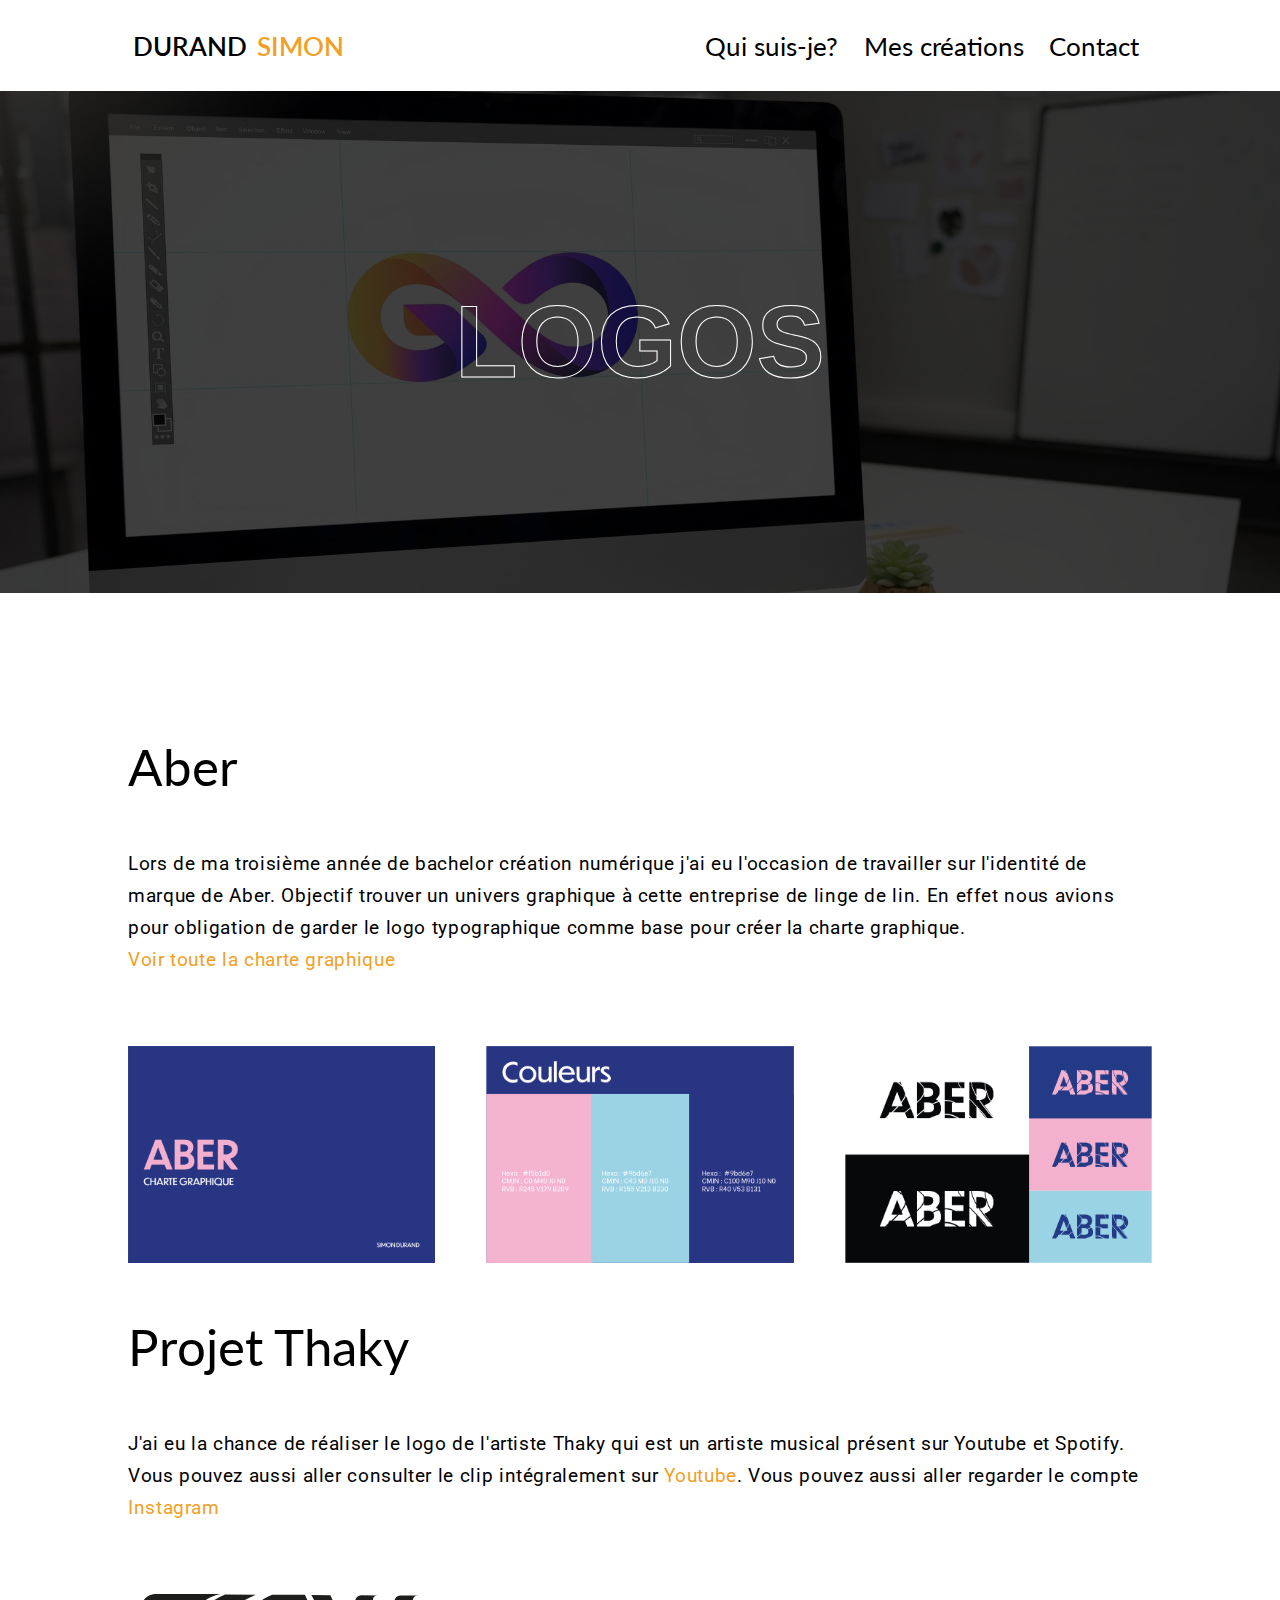
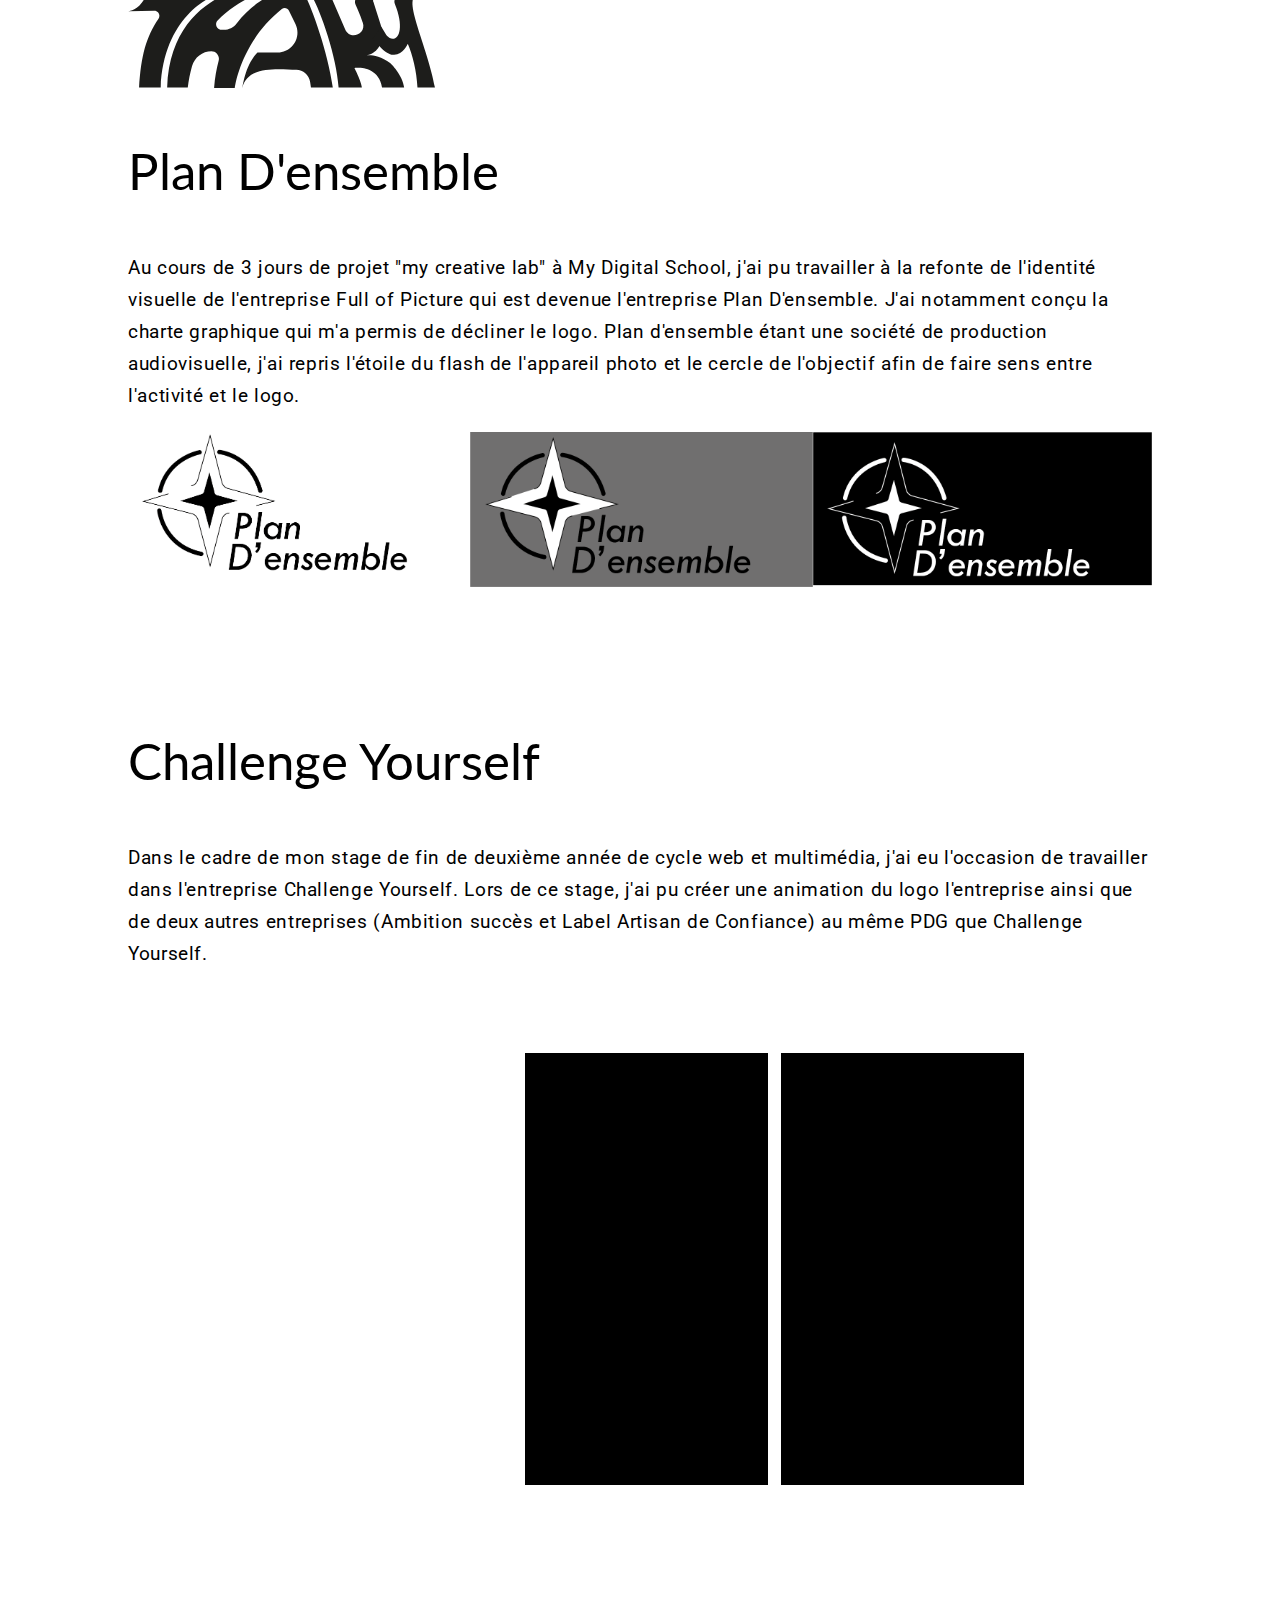
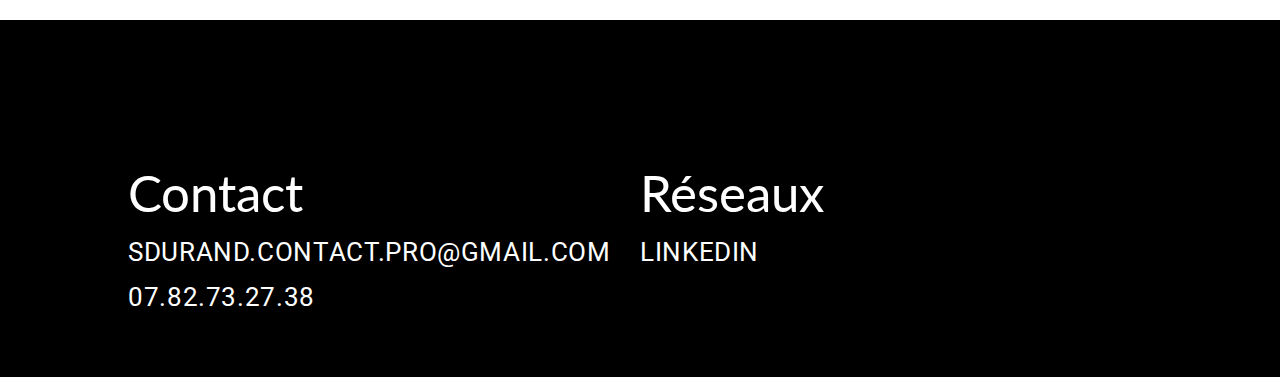
<file: logo.html>
<!DOCTYPE html>
<lang="en">
<link>
<meta charset="UTF-8">
<meta http-equiv="X-UA-Compatible" content="IE=edge">
<meta name="viewport" content="width=device-width, initial-scale=1.0">
<meta name="description" content="description de la page">
<link rel="stylesheet" href="css/style.css">
<link rel="preconnect" href="https://fonts.googleapis.com">
<link rel="preconnect" href="https://fonts.gstatic.com" crossorigin>
<link href="https://fonts.googleapis.com/css2?family=Exo+2:ital,wght@0,100..900;1,100..900&family=Lato:ital,wght@0,100;0,300;0,400;0,700;0,900;1,100;1,300;1,400;1,700;1,900&display=swap" rel="stylesheet">
<link rel="preconnect" href="https://fonts.googleapis.com">
<link rel="preconnect" href="https://fonts.gstatic.com" crossorigin>
<link href="https://fonts.googleapis.com/css2?family=Anton&family=Teko:wght@300;700&display=swap" rel="stylesheet">
<link href="https://fonts.googleapis.com/css2?family=Antonio:wght@200&display=swap" rel="stylesheet">
<link rel="preconnect" href="https://fonts.gstatic.com" crossorigin>
<link href="https://fonts.googleapis.com/css2?family=Source+Code+Pro:ital,wght@0,400;0,500;0,600;1,300;1,400;1,500&display=swap" rel="stylesheet">
<link rel="preconnect" href="https://fonts.gstatic.com" crossorigin>
<link href="https://fonts.googleapis.com/css2?family=Roboto&display=swap" rel="stylesheet">


<title>Logos</title>

<link rel="icon" href="favicon.ico"></link>

<!-- FONT  -->

<!-- Header  -->
<header>
    <nav id="menu" class=" flex-container">
        <div class="flex-container">
            <a href="./index.html" ><h3>DURAND</h3></a>
            <a href="./index.html" ><h3 class="titreorange">SIMON</h3></a>
        </div>
        <div>
            <ul class="flex-container">
                <li>
                    <a href="index.html#qsj">Qui suis-je?</a>
                </li>
                <li>
                    <a href="index.html#crea">Mes créations</a>
                </li>
                <li>
                    <a href="index.html#contact">Contact</a>
                </li>
            </ul>
        </div>
    </nav>
</header>

<!-- main  -->

<main>
    <!-- hero -->
    <section id="logo">
        <div>
            <div class="align-text">
                <h1 class="titre-real">
                    Logos
                </h1>   
            </div>
        </div>
    </section>

    <div class="contenu ">
        <div class="container flex-container block-textvideo" >
            <div id="texte-crea">
                <div>
                    <h3>
                        Aber
                    </h3>
                    <p>Lors de ma troisième année de bachelor création numérique j'ai eu l'occasion de travailler sur l'identité de marque de Aber.
                        Objectif trouver un univers graphique à cette entreprise de linge de lin. En effet nous avions pour obligation de garder le 
                        logo typographique comme base pour créer la charte graphique.
                        <br><a href="./Aber.html">Voir toute la charte graphique</a>
                    </p>
                </div>
            </div>
        </div>
        <div class="container flex-container block-textvideo " >
            <div class="aligner-gauche" style="width:30%; margin-top:5%;">
                <img id="logo1" src="./img/aber/aber 1.png" >
            </div>
            <div class="aligner-gauche" style="width:30%; margin-top:5%;">
                <img id="logo2" src="./img/aber/aber 6.png" >
            </div>
            <div class="aligner-gauche" style="width:30%; margin-top:5%;">
                <img id="logo3" src="./img/aber/aber 8.png" >
            </div>
        </div>

        <div class="container flex-container block-textvideo" >
            <div id="texte-crea">
                <div>
                    <h3>
                        Projet Thaky
                    </h3>
                    <p>J'ai eu la chance de réaliser le logo de l'artiste Thaky qui est un artiste musical présent sur Youtube et Spotify.
                        Vous pouvez aussi aller consulter le clip intégralement sur <a href="https://www.youtube.com/watch?v=Mhv0uGGRFMw" target="_blank">Youtube</a>.
                        Vous pouvez  aussi aller regarder le compte <a href="https://www.instagram.com/thaky_music/" target="_blank">Instagram</a>
                    </p>
                </div>
            </div>
        </div>
        <div class="container flex-container block-textvideo " >
            <div class="aligner-gauche" style="width:30%; margin-top:5%;">
                <img id="logo4" src="./img/logo_thaky.svg" >
            </div>
        </div>
        <div class="container flex-container block-textvideo" >
            <div id="texte-crea">
                <div>
                    <h3>
                        Plan D'ensemble
                    </h3>
                    <p>Au cours de 3 jours de projet "my creative lab" à My Digital School, 
                        j'ai pu travailler à la refonte de l'identité visuelle de l'entreprise Full of Picture 
                        qui est devenue l'entreprise Plan D'ensemble.
                        J'ai notamment conçu la charte graphique qui m'a permis de décliner le logo.
                        Plan d'ensemble étant une société de production audiovisuelle, j'ai repris
                        l'étoile du flash de l'appareil photo et le cercle de l'objectif afin de faire sens entre l'activité
                        et le logo.
                    </p>
                </div>
            </div>
        </div>
        <div class="container flex-container block-textvideo" >
            <div style="display: flex; justify-content: center;  "  >
                <div class="aligner-gauche">
                    <img id="logo5" src="./img/plandensemble1.png" >
                </div>
                <div class="aligner-gauche">
                    <img id="logo6" src="./img/plandensemble2.png" >
                </div>
                <div class="aligner-gauche">
                    <img id="logo7" src="./img/plandensemble3.png" >
                </div>
            </div>
        </div>
        

        <div class="contenu ">
            <div class="container flex-container block-textvideo" >
                <div id="texte-crea">
                    <div>
                        <h3>
                            Challenge Yourself
                        </h3>
                        <p>
                            Dans le cadre de mon stage de fin de deuxième année de cycle web et multimédia, 
                            j'ai eu l'occasion de travailler dans l'entreprise Challenge Yourself. Lors de ce stage, 
                            j'ai pu créer une animation du logo l'entreprise ainsi que de deux autres entreprises 
                            (Ambition succès et Label Artisan de Confiance)  au même PDG que Challenge Yourself.
                        </p>
                    </div>
                </div>
            </div>
            <div style="display: flex; justify-content: center; ">
                <div class="aligner-gauche" style="width:20%; margin-top:5%;">
                    <video id="logo8" class="vidéo2-real" src="./video/challenge_yourself.mp4" autoplay loop muted >
                </div>
                <div class="aligner-gauche" style="width:20%; margin-top:5%;">
                    <video id="logo9" class="vidéo2-real" src="./video/ambition_succes.mp4" autoplay loop muted >
                </div>
                <div class="aligner-gauche" style="width:20%; margin-top:5%;">
                    <video id="logo10" class="vidéo2-real" src="./video/label_artisan.mp4" autoplay loop muted >
                </div>
            </div>
        </div>
        
    </div>
    </section>

    <section id="contact">
        <div class="container flex-container">
            <div class="container">
                <div>
                    <h3>Contact</h3>
                </div>
                <div>
                    <p><a href="mailto:sdurand.contact.pro@gmail.com">sdurand.contact.pro@gmail.com</a></p>
                    <p><a href="tel:+33782732738">07.82.73.27.38</a></p>
                </div>
            </div>
            <div class="container">
                <div>
                    <h3>Réseaux</h3>
                </div>
                <div>
                    <p><a href="https://www.linkedin.com/in/simon-durand-534277203/" target="_blank">Linkedin</a></p>
                </div>
            </div>
        </div>    
    </section>
</main>



<!-- footer  -->
<footer>
    <div class="container">
        
    </div>
</footer>

<script src="./js/script logo.js"></script>
</body>

</html>
</file>
<file: css/style.css>
@charset "UTF-8";
/* === Mise en page général === */
html {
  font-family: "Lato", sans-serif;
}

body {
  margin: 0;
  padding: 0;
}

img {
  display: block;
  width: 100%;
  height: 100%;
  -o-object-fit: contain;
     object-fit: contain;
}

a {
  text-decoration: none;
  color: black;
  transition: all 0.3s ease;
}

a:hover {
  color: #F1A027;
}

.container {
  width: 80%;
  margin: 0 auto;
}

.flex {
  display: flex;
}

.flex-container {
  display: flex;
  justify-content: space-between;
}

.flex-container2 {
  display: flex;
  justify-content: center;
}

.align-items {
  align-items: center;
}

.aligner-gauche {
  display: flex;
  justify-content: flex-end;
}

.align-text {
  text-align: center;
}

.relatif {
  position: relative;
}

.flex-direction {
  flex-direction: column;
}


/* menu */
#menu{
  width: 80%;
    margin: 0 auto;
}

.fleche{
  width: 5%;
}
.text-video{
  display: none;
}
.zone{
  padding: 5% 5% 5% 5%;
}

.white{
  color: #FFF;
}

#white:hover{
  color: #FFF;
}

/* Titre  */
h1 {
  font-family: "Hind", sans-serif;
  text-transform: uppercase;
}

h3 {
  color: white;
  font-family: "Lato", sans-serif;
  font-weight: 400;
  font-size: 4vw;
  padding: 7vw 0 7vw 0;
  z-index: 1;
  text-align: left;
  position: relative;
}

p {
  font-family: "Roboto", sans-serif;
  font-weight: 400;
  font-size: 1.5vw;
  line-height: 2.5vw;
  letter-spacing: 0.05vw;
}

.text-de-fond {
  font-family: "Hind", sans-serif;
}

.bordure-orange {
  background-color: #F1A027;
  height: 0.3vw;
  width: 2vw;
  position: absolute;
  left: 4vw;
}

.bordure-orange2 {
  background-color: #F1A027;
  z-index: 3;
  height: 0.5vw;
  width: 2vw;
  position: absolute;
  top: 42vw;
  right: 2.5vw;
}

.bordure-orange3 {
  background-color: #F1A027;
  height: 0.3vw;
  width: 2vw;
  position: absolute;
  left: 13.5vw;
}

.bordure-orange4 {
  background-color: #F1A027;
  height: 0.3vw;
  width: 2vw;
  position: absolute;
  right: 43.5vw;
}

.bordure-orange5 {
  background-color: #F1A027;
  z-index: 3;
  height: 0.5vw;
  width: 4vw;
  position: absolute;
  right: -1vw;
  top: 42vh;
}

.ombre-bordure-orange5 {
  background-color: #000;
  z-index: 2;
  height: 0.3vw;
  width: 2vw;
  position: absolute;
  right: -1vw;
  top: 43vh;
}

.bordure-orange6 {
  background-color: #F1A027;
  z-index: 3;
  height: 0.5vw;
  width: 4vw;
  position: absolute;
  left: -1vw;
  top: 49vh;
}

.ombre-bordure-orange6 {
  background-color: #000;
  z-index: 2;
  height: 0.3vw;
  width: 2vw;
  position: absolute;
  left: -1vw;
  top: 50vh;
}

.trait-noir {
  background-color: #000;
  width: 0.3vw;
  position: absolute;
  transition: all 0.5s ease-in-out;
  top: 55vw;
}

#trait1 {
  height: 5vw;
  left: 0.5vw;
}

#trait2 {
  height: 10vw;
  left: 5vw;
}

#trait3 {
  height: 15vw;
  left: 9.5vw;
}

#trait4 {
  height: 20vw;
  left: 14vw;
}

#trait5 {
  height: 25vw;
  left: 18.5vw;
}

/* Bouton */
/* === Header === */
nav {
  font-size: 2vw;
  align-items: center;
}
nav ul {
  list-style: none;
}
nav li {
  padding: 0 1vw 0 1vw;
}
nav h3 {
  color: #000;
  font-size: 2vw;
  font-weight: 600;
  padding: 0.4vw;
}
nav .titreorange {
  color: #F1A027;
}

/* === Main === */
#hero {
  padding-top: 7%;
  padding-bottom: 10%;
}
#hero > div {
  width: 70%;
  margin: 0 auto;
  align-items: center;
}
#hero > div h1 {
  font-family: "Anton", sans-serif;
  text-transform: uppercase;
  font-size: 8vw;
  text-align: left;
  margin-bottom: 0;
  margin-top: 0;
  transition: all 1s ease;
}
#hero > div h2 {
  font-family: "Anton", sans-serif;
  text-transform: uppercase;
  font-size: 8vw;
  -webkit-text-stroke: 0.1px #000;
  color: transparent;
  text-align: right;
  margin-top: 0;
  margin-bottom: 3vw;
}
#hero > div img {
  width: 3%;
  padding-top: 0vw;
  padding-bottom: 2vw;
  margin: 0 auto;
  transition: all 1s ease;
}
#hero > div img:hover {
  padding-top: 2vw;
  padding-bottom: 0vw;
}

#qsj {
  background-color: #000;
}
#qsj h4 {
  position: absolute;
  font-size: 16vw;
  -webkit-text-stroke: 1px rgba(255, 255, 255, 0.3);
  color: transparent;
  text-align: center;
  z-index: 0;
  margin: 0 auto;
  top: 15vw;
}
#qsj h3 {
  padding-bottom: 0;
  margin-bottom: 0;
}
#qsj p {
  color: white;
  font-family: "Roboto", sans-serif;
  font-weight: 400;
  font-size: 1.3vw;
  line-height: 2.5vw;
  z-index: 1;
}
#qsj img {
  z-index: 1;
  position: relative;
  width: 70%;
  margin: 0 auto;
}
#qsj #tableau {
  display: grid;
  align-items: center;
  grid-template-columns: repeat(3, 1fr);
  grid-template-rows: repeat(2, 21vw);
  gap: 1vw;
}
#qsj #tableau #element1 {
  grid-row: 1/2;
  grid-column: 1/2;
}
#qsj #tableau #element2 {
  grid-row: 2/3;
  grid-column: 2/3;
}
#qsj #tableau #element3 {
  grid-row: 1/3;
  grid-column: 3/4;
}

#crea {
  padding-bottom: 8vw;
}
#crea .text-de-fond {
  padding-top: 8vw;
  text-align: center;
  z-index: -1;
  text-transform: uppercase;
  margin: 0 auto;
  position: absolute;
  font-size: 13vw;
}
#crea h6 {
  -webkit-text-stroke: 1px rgba(0, 0, 0, 0.3);
  color: transparent;
}
#crea h5 {
  color: rgba(0, 0, 0, 0.3);
}
#crea h3 {
  color: #000;
  margin-bottom: 0;
  padding-bottom: 0;
}
#crea img {
  margin-bottom: 5vw;
}
#crea div > div .bloc-image-crea {
  z-index: 1;
  width: 70%;
  margin: 0 auto;
  margin-top: 10%;
}
#crea .img-crea {
  position: relative;
  width: 55.5vw;
  height: 27.6vw;
}
#crea .bloc-noir {
  background-color: rgba(0, 0, 0, 0.8);
  height: 27.6vw;
  width: 49vw;
  -webkit-text-stroke: 0.5px rgb(255, 255, 255);
  position: absolute;
  z-index: 2;
  left: 25vw;
  text-align: center;
  transition: all 0.5s ease-in-out;
}
#crea .bloc-noir #titre-bloc-noir {
  font-size: 4.5vw;
  font-family: "Anton", sans-serif;
  margin: 13vw 0 0 0;
  color: transparent;
  text-transform: capitalize;
}
#crea .bloc-noir:hover {
  background-color: rgba(0, 0, 0, 0);
  color: transparent;
  -webkit-text-stroke: 0.5px transparent;
}

#contact {
  background-color: #000;
  padding-bottom: 5vw;
}
#contact p {
  font-size: 2vw;
  margin: 0 auto;
  text-transform: uppercase;
  margin-top: 1vw;
}
#contact a {
  color: white;
  transition: all 0.5s ease-in-out;
}
#contact a:hover {
  color: #F1A027;
}
#contact h3 {
  padding-bottom: 0;
  margin-bottom: 0;
}

#site {
  background-image: url("../img/photo-site-web.jpg");
  background-size: cover;
}

.contenu {
  margin-top: 10vh;
  margin-bottom: 15vh;
}
.contenu h3 {
  color: #000;
  padding: 0;
}
.contenu a {
  color: #F1A027;
}
.contenu a:hover {
  color: #000;
}

.contenu-dark {
  background-color: #000;
  padding-top: 10vh;
  padding-bottom: 15vh;
}
.contenu-dark h3 {
  color: #FFF;
  padding: 0;
}

.texte-crea {
  margin-right: 1vw;
}

.titre-real {
  background-color: rgba(0, 0, 0, 0.75);
  -webkit-text-stroke: 1px #fff;
  color: transparent;
  margin: 0;
  padding-top: 15%;
  padding-bottom: 15%;
  font-size: 8vw;
}

.vidéo2-real {
  width: 95%;
}

.vidéo3-real {
  width: 100%;
}

#video {
  background-image: url("../img/vidéo.jpg");
  background-size: cover;
}

#code {
  background-image: url("../img/code.jpg");
  background-size: cover;
}

#logo {
  background-image: url("../img/logo.jpg");
  background-size: cover;
}

#affiche {
  background-image: url("../img/affiche.jpg");
  background-size: cover;
}

/* === Footer === */
footer {
  background-color: #000;
  color: rgb(153, 153, 153);
  text-align: center;
}
footer p {
  margin: 0 auto;
  font-size: 1.5vw;
}
footer a {
  color: rgb(153, 153, 153);
}

@media (max-width: 768px) {
  p {
    font-size: 12px;
    font-family: "Lato", sans-serif;
    font-weight: 400;
    line-height: 4vh;
    letter-spacing: 0.05vw;
  }
  h3 {
    font-family: "Lato", sans-serif;
    font-size: 20px;
  }
  nav h3 {
    font-family: "Lato", sans-serif;
    font-size: 10px;
  }
  nav a {
    font-size: 10px;
  }
  .block-textvideo {
    display: flex;
    flex-direction: row;
    text-align: left;
  }
  .block-textvideo .vidéo2-real {
    width: 75vw;
  }
  .block-textvideo h3 {
    text-align: left;
    font-size: 24px;
  }
  .block-textvideo2 {
    display: flex;
    flex-direction: column-reverse;
    align-items: center;
    text-align: center;
  }
  .block-textvideo2 .vidéo2-real {
    width: 75vw;
  }
  .block-textvideo2 h3 {
    text-align: center;
    font-size: 24px;
  }
  #qsj p {
    font-size: 2.5vw;
    line-height: 3.5vw;
  }
  #qsj #tableau #element1 {
    grid-row: 1/2;
    grid-column: 1/3;
  }
  #qsj #tableau #element2 {
    grid-row: 2/3;
    grid-column: 1/3;
  }
  .contenu {
    margin-top: 5vh;
    margin-bottom: 5vh;
  }
  #crea .bloc-noir #titre-bloc-noir {
    margin: 10vw 0 0 0;
  }

  #qsj #tableau{
    gap:10vh;
  }
  #qsj h3{
    padding-bottom: 2vh;
  }

  #qsj h4{
    display: none;
  }
  .bordure-orange2{
    display: none;
  }
  #qsj img{
    width: 100%;
  }

  .titre-real{
    -webkit-text-stroke: 0px #fff; 
    color: white;
  }
  #crea .bloc-noir #titre-bloc-noir{
    -webkit-text-stroke: 0px #fff; 
    color: white;
  }
  #crea .text-de-fond{
    display: none;
  }

}/*# sourceMappingURL=style.css.map */
</file>
